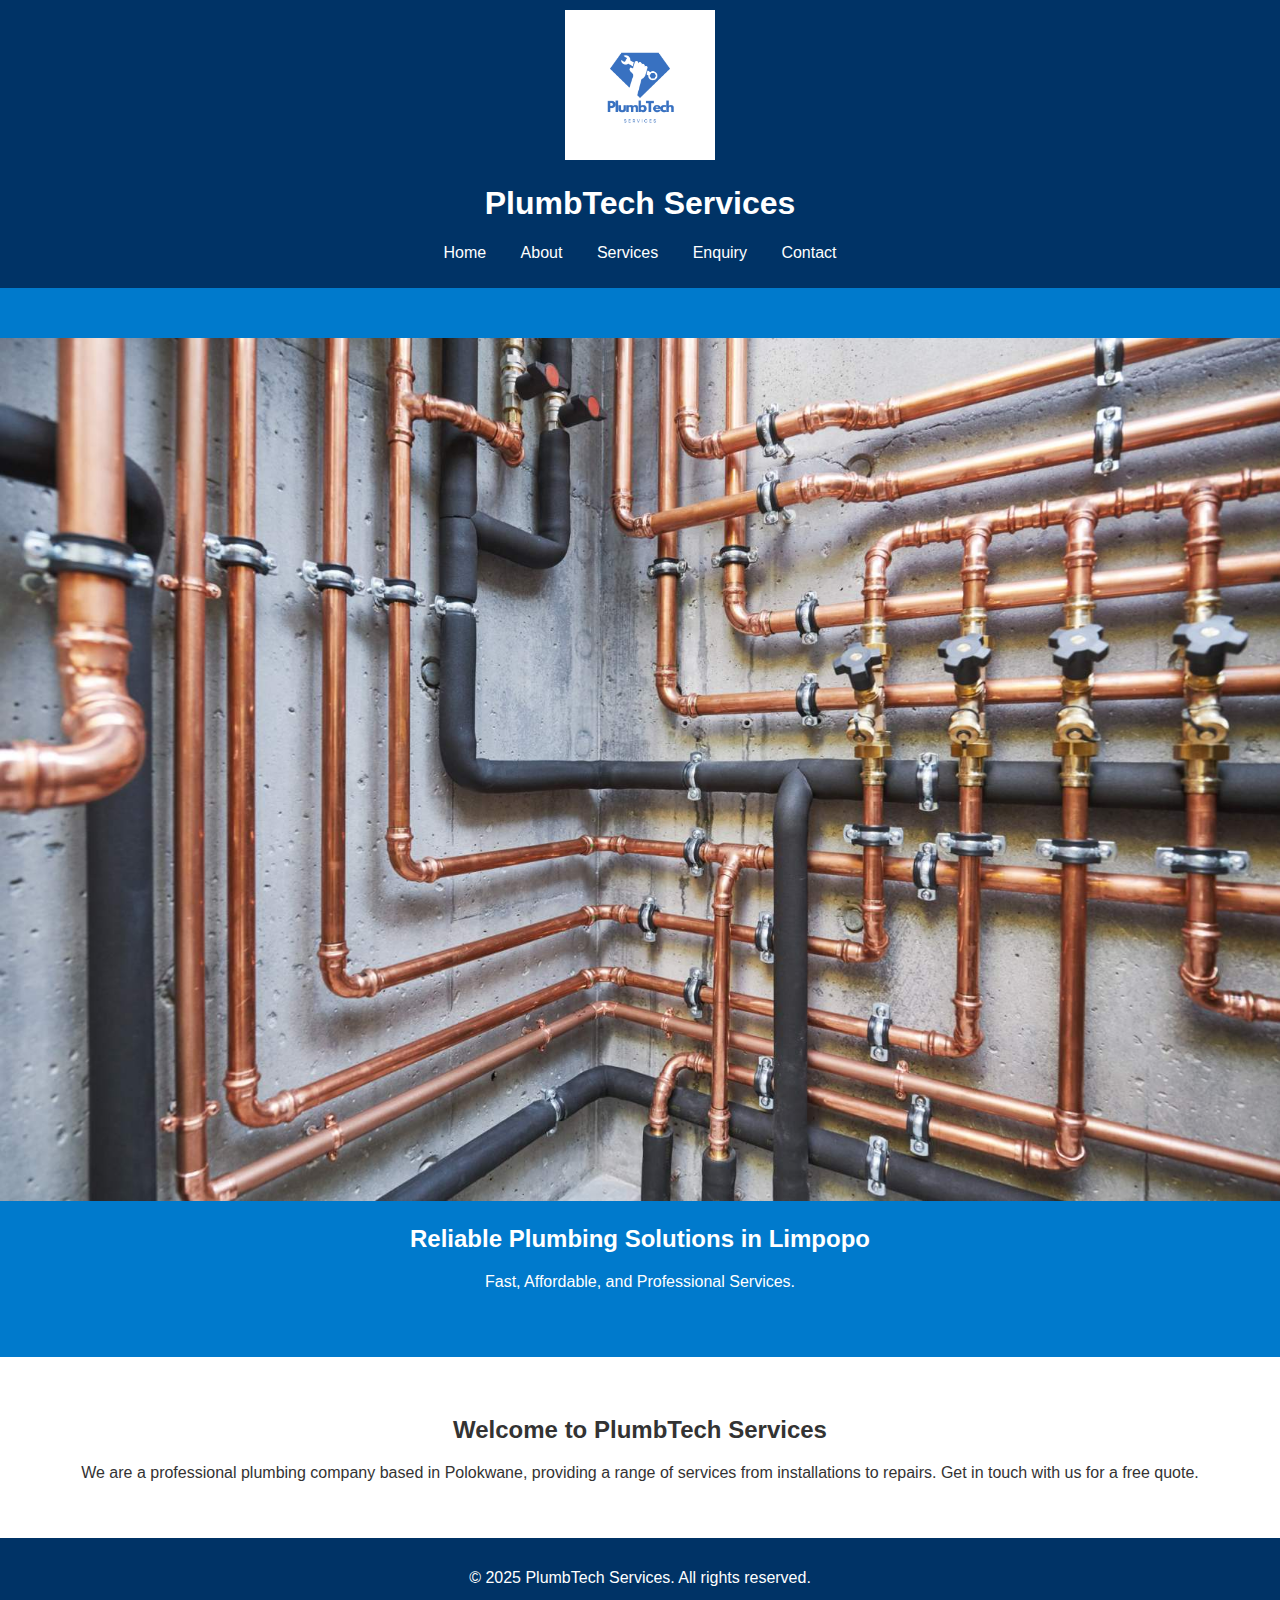
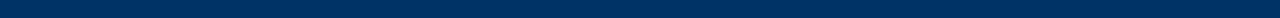
<file: plumbing/index.html>
<!DOCTYPE html>
<html lang="en">
<head>
    <meta charset="UTF-8">
    <meta name="viewport" content="width=device-width, initial-scale=1.0">
    <title>PlumbTech Services - Home</title>
</head>
<body style="background-color: #f4f4f9; font-family: Arial, sans-serif; margin: 0; padding: 0; color: #333;">
    <header style="background-color: #003366; color: white; padding: 10px;">
        <div style="text-align: center;">
            <img src="images/logo.png" alt="PlumbTech Logo" style="width: 150px; height: auto;">
            <h1>PlumbTech Services</h1>
            <nav>
                <ul style="list-style-type: none; padding: 0; text-align: center;">
                    <li style="display: inline; margin: 0 15px;"><a href="index.html" style="color: white; text-decoration: none;">Home</a></li>
                    <li style="display: inline; margin: 0 15px;"><a href="about.html" style="color: white; text-decoration: none;">About</a></li>
                    <li style="display: inline; margin: 0 15px;"><a href="services.html" style="color: white; text-decoration: none;">Services</a></li>
                    <li style="display: inline; margin: 0 15px;"><a href="enquiry.html" style="color: white; text-decoration: none;">Enquiry</a></li>
                    <li style="display: inline; margin: 0 15px;"><a href="contact.html" style="color: white; text-decoration: none;">Contact</a></li>
                </ul>
            </nav>
        </div>
    </header>

    <main>
        <section style="background-color: #007acc; color: white; text-align: center; padding: 50px 0;">
            <img src="images/hero.jpg" alt="Professional plumber at work" style="width: 100%; height: auto;">
            <div>
                <h2>Reliable Plumbing Solutions in Limpopo</h2>
                <p>Fast, Affordable, and Professional Services.</p>
            </div>
        </section>

        <section style="padding: 40px; background-color: #ffffff; text-align: center;">
            <h2>Welcome to PlumbTech Services</h2>
            <p>We are a professional plumbing company based in Polokwane, providing a range of services from installations to repairs. Get in touch with us for a free quote.</p>
        </section>
    </main>

    <footer style="background-color: #003366; color: white; text-align: center; padding: 15px;">
        <p>&copy; 2025 PlumbTech Services. All rights reserved.</p>
    </footer>
</body>
</html>
</file>
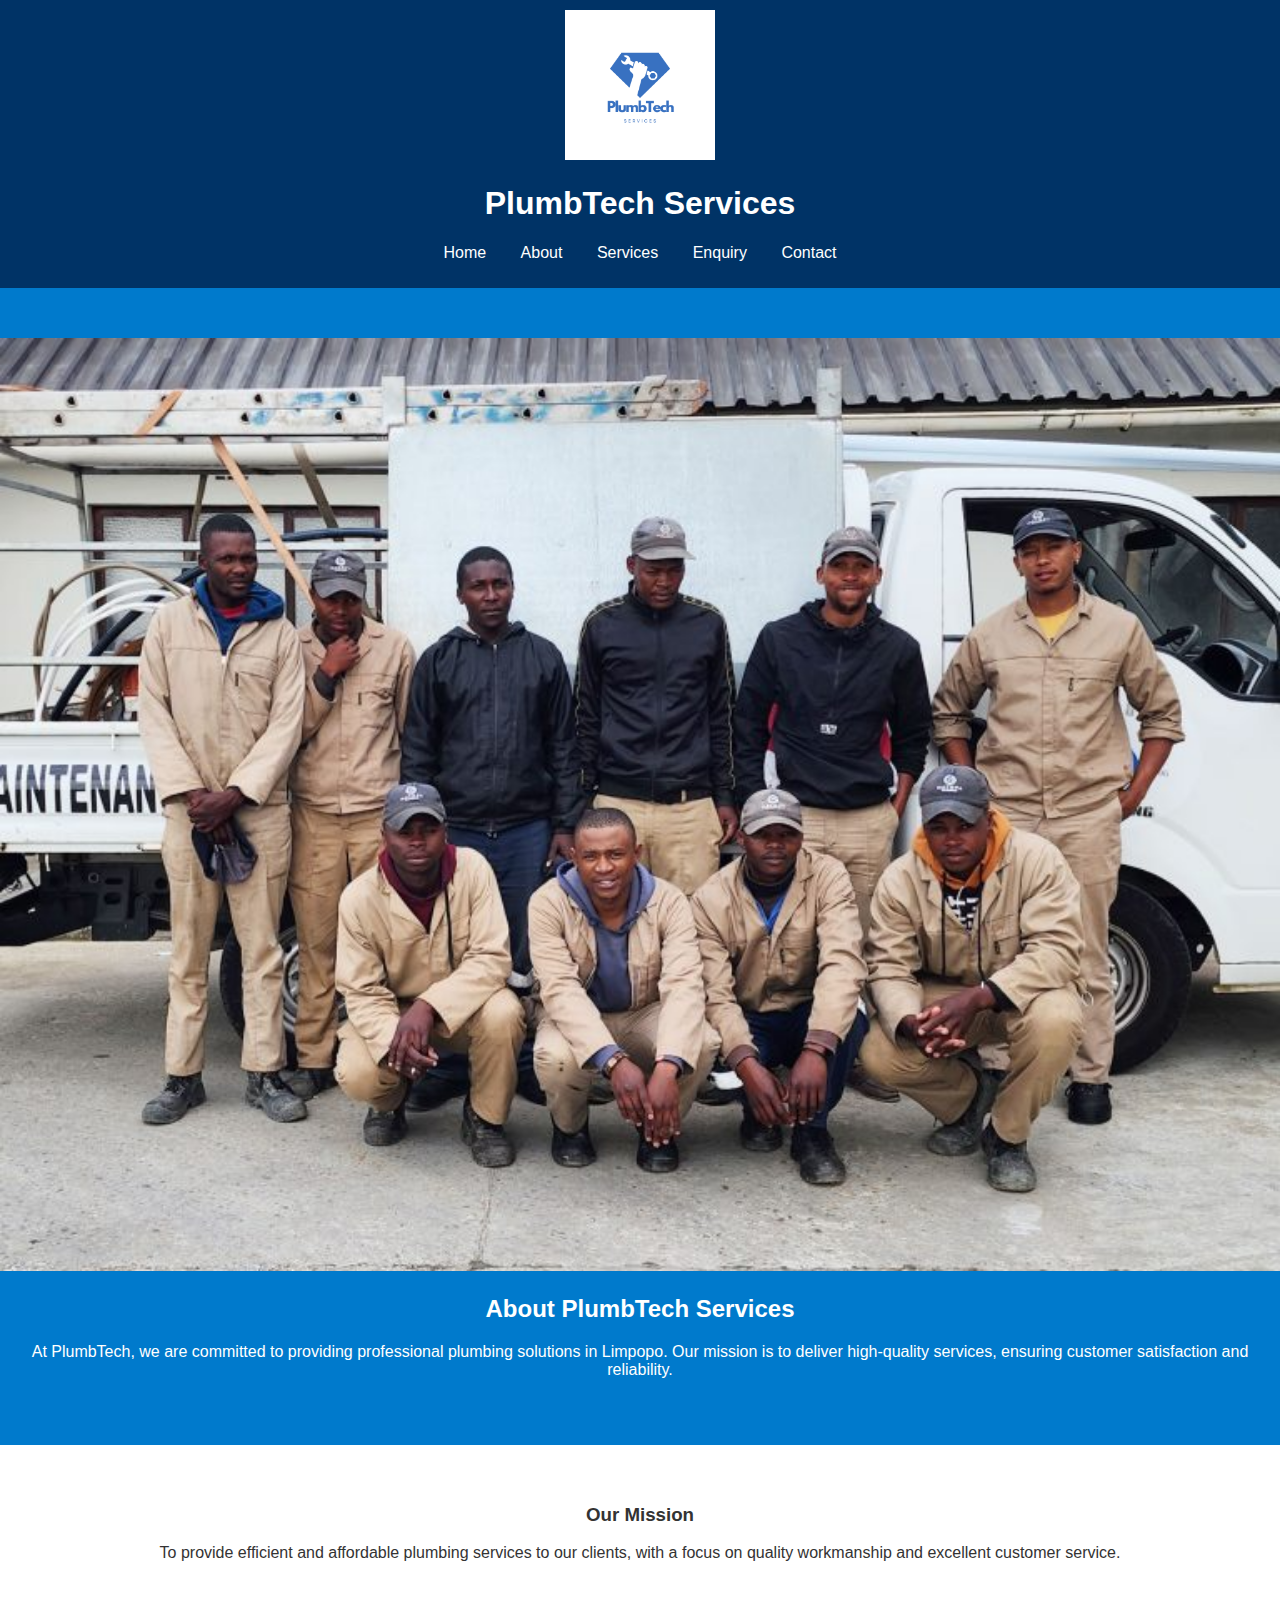
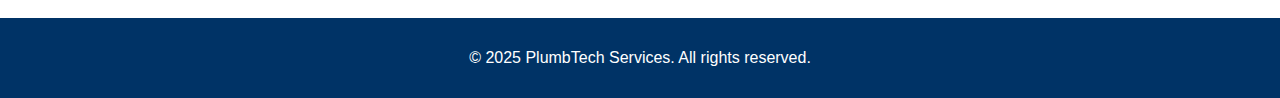
<file: plumbing/about.html>
<!DOCTYPE html>
<html lang="en">
<head>
    <meta charset="UTF-8">
    <meta name="viewport" content="width=device-width, initial-scale=1.0">
    <title>About Us - PlumbTech Services</title>
</head>
<body style="background-color: #f4f4f9; font-family: Arial, sans-serif; color: #333; margin: 0; padding: 0;">
    <header style="background-color: #003366; color: white; padding: 10px;">
        <div style="text-align: center;">
            <img src="images/logo.png" alt="PlumbTech Logo" style="width: 150px; height: auto;">
            <h1>PlumbTech Services</h1>
            <nav>
                <ul style="list-style-type: none; padding: 0; text-align: center;">
                    <li style="display: inline; margin: 0 15px;"><a href="index.html" style="color: white; text-decoration: none;">Home</a></li>
                    <li style="display: inline; margin: 0 15px;"><a href="about.html" style="color: white; text-decoration: none;">About</a></li>
                    <li style="display: inline; margin: 0 15px;"><a href="services.html" style="color: white; text-decoration: none;">Services</a></li>
                    <li style="display: inline; margin: 0 15px;"><a href="enquiry.html" style="color: white; text-decoration: none;">Enquiry</a></li>
                    <li style="display: inline; margin: 0 15px;"><a href="contact.html" style="color: white; text-decoration: none;">Contact</a></li>
                </ul>
            </nav>
        </div>
    </header>

    <main>
        <section style="background-color: #007acc; color: white; text-align: center; padding: 50px 0;">
            <img src="images/team.jpg" alt="Professional team at work" style="width: 100%; height: auto;">
            <h2>About PlumbTech Services</h2>
            <p>At PlumbTech, we are committed to providing professional plumbing solutions in Limpopo. Our mission is to deliver high-quality services, ensuring customer satisfaction and reliability.</p>
        </section>

        <section style="padding: 40px; background-color: #ffffff; text-align: center;">
            <h3>Our Mission</h3>
            <p>To provide efficient and affordable plumbing services to our clients, with a focus on quality workmanship and excellent customer service.</p>
        </section>
    </main>

    <footer style="background-color: #003366; color: white; text-align: center; padding: 15px;">
        <p>&copy; 2025 PlumbTech Services. All rights reserved.</p>
    </footer>
</body>
</html>
</file>
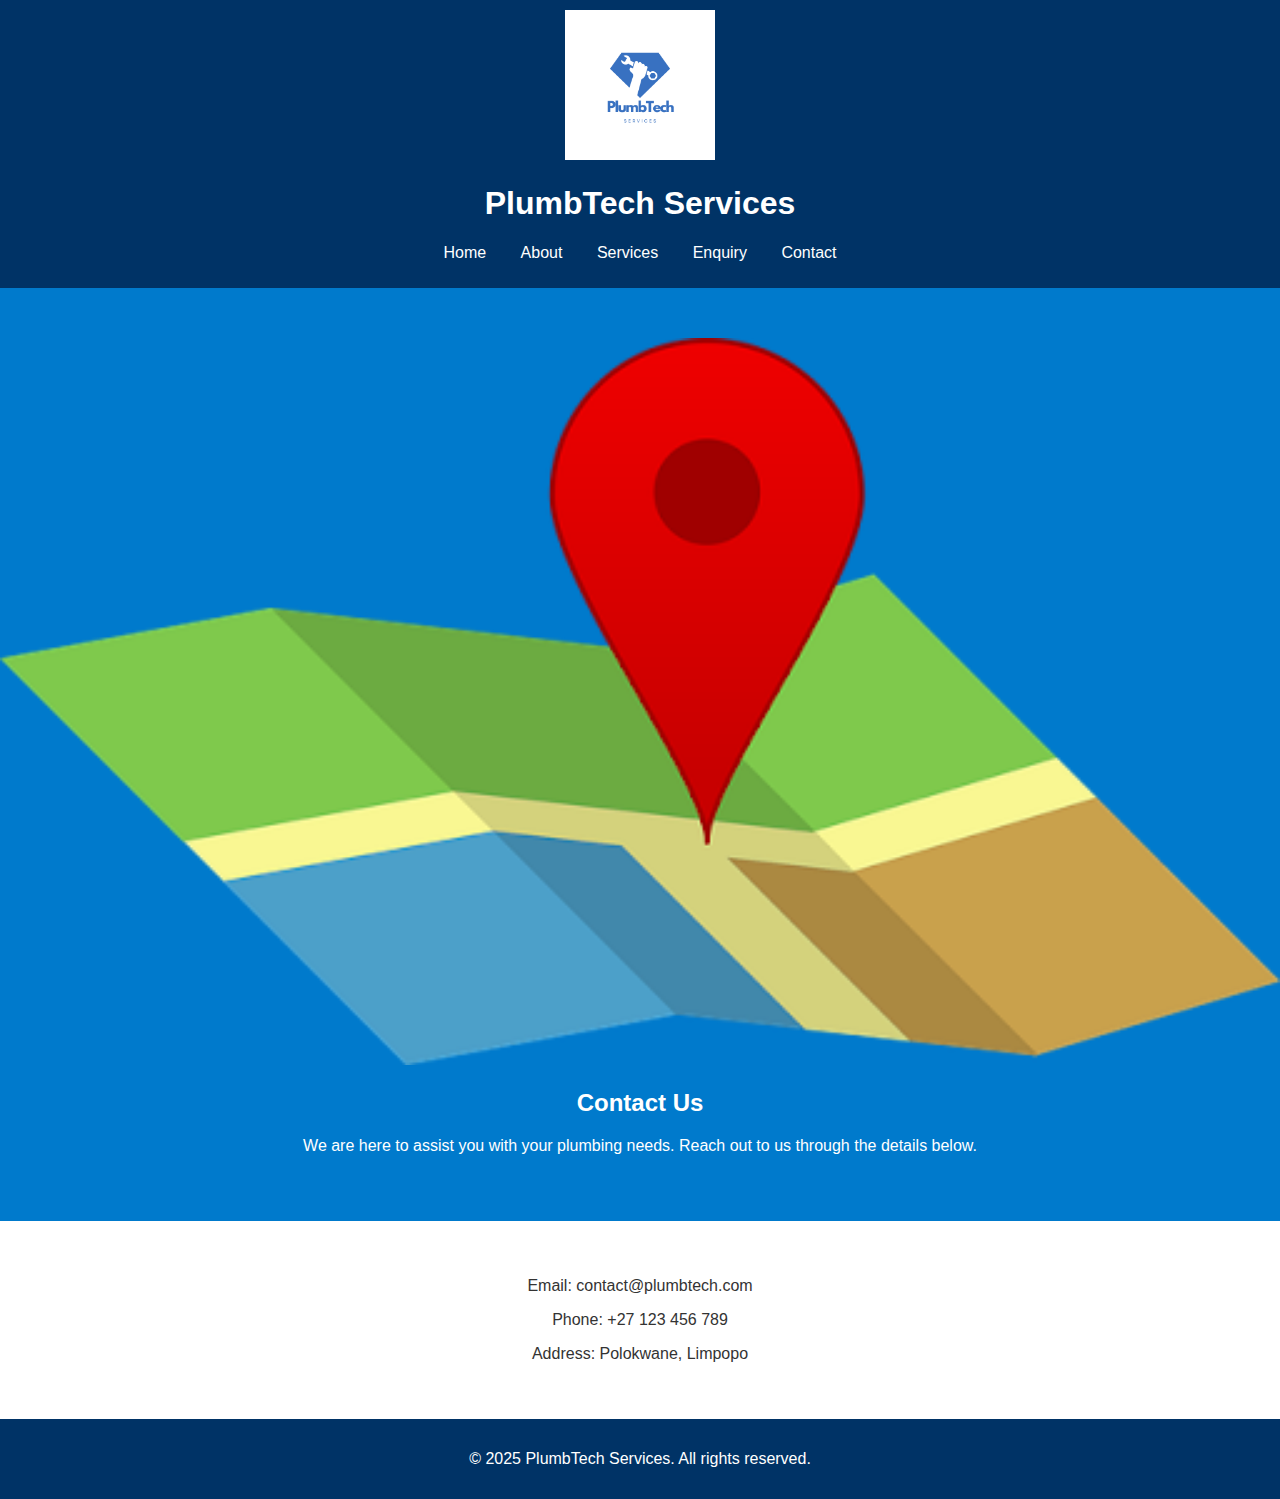
<file: plumbing/contact.html>
<!DOCTYPE html>
<html lang="en">
<head>
    <meta charset="UTF-8">
    <meta name="viewport" content="width=device-width, initial-scale=1.0">
    <title>Contact Us - PlumbTech Services</title>
</head>
<body style="background-color: #f4f4f9; font-family: Arial, sans-serif; color: #333; margin: 0; padding: 0;">
    <header style="background-color: #003366; color: white; padding: 10px;">
        <div style="text-align: center;">
            <img src="images/logo.png" alt="PlumbTech Logo" style="width: 150px; height: auto;">
            <h1>PlumbTech Services</h1>
            <nav>
                <ul style="list-style-type: none; padding: 0; text-align: center;">
                    <li style="display: inline; margin: 0 15px;"><a href="index.html" style="color: white; text-decoration: none;">Home</a></li>
                    <li style="display: inline; margin: 0 15px;"><a href="about.html" style="color: white; text-decoration: none;">About</a></li>
                    <li style="display: inline; margin: 0 15px;"><a href="services.html" style="color: white; text-decoration: none;">Services</a></li>
                    <li style="display: inline; margin: 0 15px;"><a href="enquiry.html" style="color: white; text-decoration: none;">Enquiry</a></li>
                    <li style="display: inline; margin: 0 15px;"><a href="contact.html" style="color: white; text-decoration: none;">Contact</a></li>
                </ul>
            </nav>
        </div>
    </header>

    <main>
        <section style="background-color: #007acc; color: white; text-align: center; padding: 50px 0;">
            <img src="images/location.png" alt="Enquire About Our Services" style="width: 100%; height: auto;">
            <h2>Contact Us</h2>
            <p>We are here to assist you with your plumbing needs. Reach out to us through the details below.</p>
        </section>

        <section style="padding: 40px; background-color: #ffffff; text-align: center;">
            <p>Email: contact@plumbtech.com</p>
            <p>Phone: +27 123 456 789</p>
            <p>Address: Polokwane, Limpopo</p>
        </section>
    </main>

    <footer style="background-color: #003366; color: white; text-align: center; padding: 15px;">
        <p>&copy; 2025 PlumbTech Services. All rights reserved.</p>
    </footer>
</body>
</html>
</file>
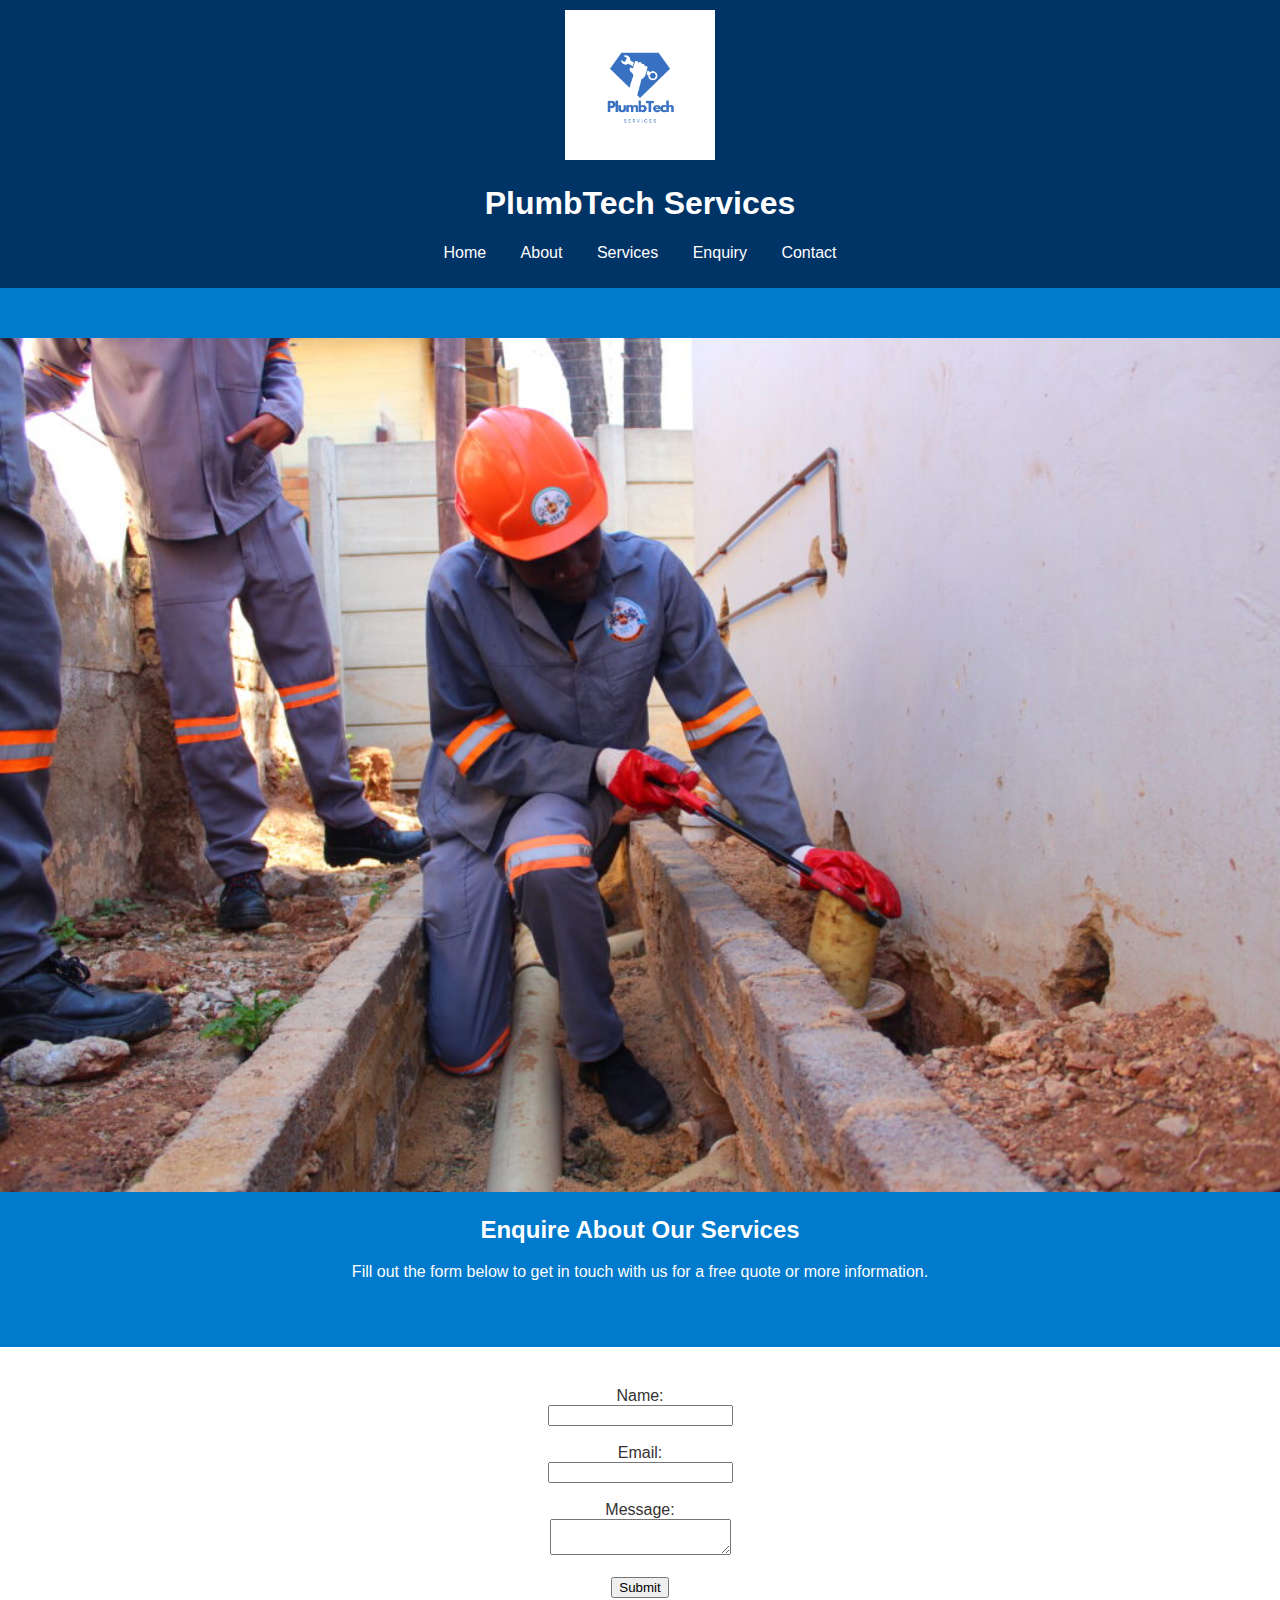
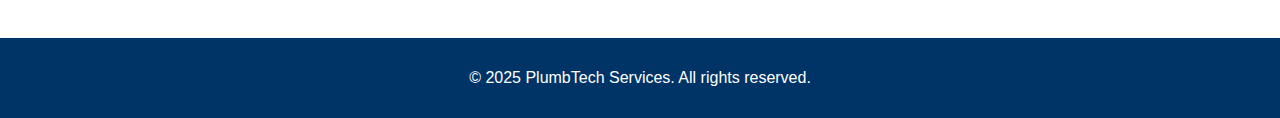
<file: plumbing/enquiry.html>
<!DOCTYPE html>
<html lang="en">
<head>
    <meta charset="UTF-8">
    <meta name="viewport" content="width=device-width, initial-scale=1.0">
    <title>Enquiry - PlumbTech Services</title>
</head>
<body style="background-color: #f4f4f9; font-family: Arial, sans-serif; color: #333; margin: 0; padding: 0;">
    <header style="background-color: #003366; color: white; padding: 10px;">
        <div style="text-align: center;">
            <img src="images/logo.png" alt="PlumbTech Logo" style="width: 150px; height: auto;">
            <h1>PlumbTech Services</h1>
            <nav>
                <ul style="list-style-type: none; padding: 0; text-align: center;">
                    <li style="display: inline; margin: 0 15px;"><a href="index.html" style="color: white; text-decoration: none;">Home</a></li>
                    <li style="display: inline; margin: 0 15px;"><a href="about.html" style="color: white; text-decoration: none;">About</a></li>
                    <li style="display: inline; margin: 0 15px;"><a href="services.html" style="color: white; text-decoration: none;">Services</a></li>
                    <li style="display: inline; margin: 0 15px;"><a href="enquiry.html" style="color: white; text-decoration: none;">Enquiry</a></li>
                    <li style="display: inline; margin: 0 15px;"><a href="contact.html" style="color: white; text-decoration: none;">Contact</a></li>
                </ul>
            </nav>
        </div>
    </header>

    <main>
        <section style="background-color: #007acc; color: white; text-align: center; padding: 50px 0;">
            <img src="images/enquiry.jpg" alt="Enquire About Our Services" style="width: 100%; height: auto;">
            <h2>Enquire About Our Services</h2>
            <p>Fill out the form below to get in touch with us for a free quote or more information.</p>
        </section>

        <section style="padding: 40px; background-color: #ffffff; text-align: center;">
            <form>
                <label for="name">Name:</label><br>
                <input type="text" id="name" name="name" required><br><br>
                <label for="email">Email:</label><br>
                <input type="email" id="email" name="email" required><br><br>
                <label for="message">Message:</label><br>
                <textarea id="message" name="message" required></textarea><br><br>
                <input type="submit" value="Submit">
            </form>
        </section>
    </main>

    <footer style="background-color: #003366; color: white; text-align: center; padding: 15px;">
        <p>&copy; 2025 PlumbTech Services. All rights reserved.</p>
    </footer>
</body>
</html>
</file>
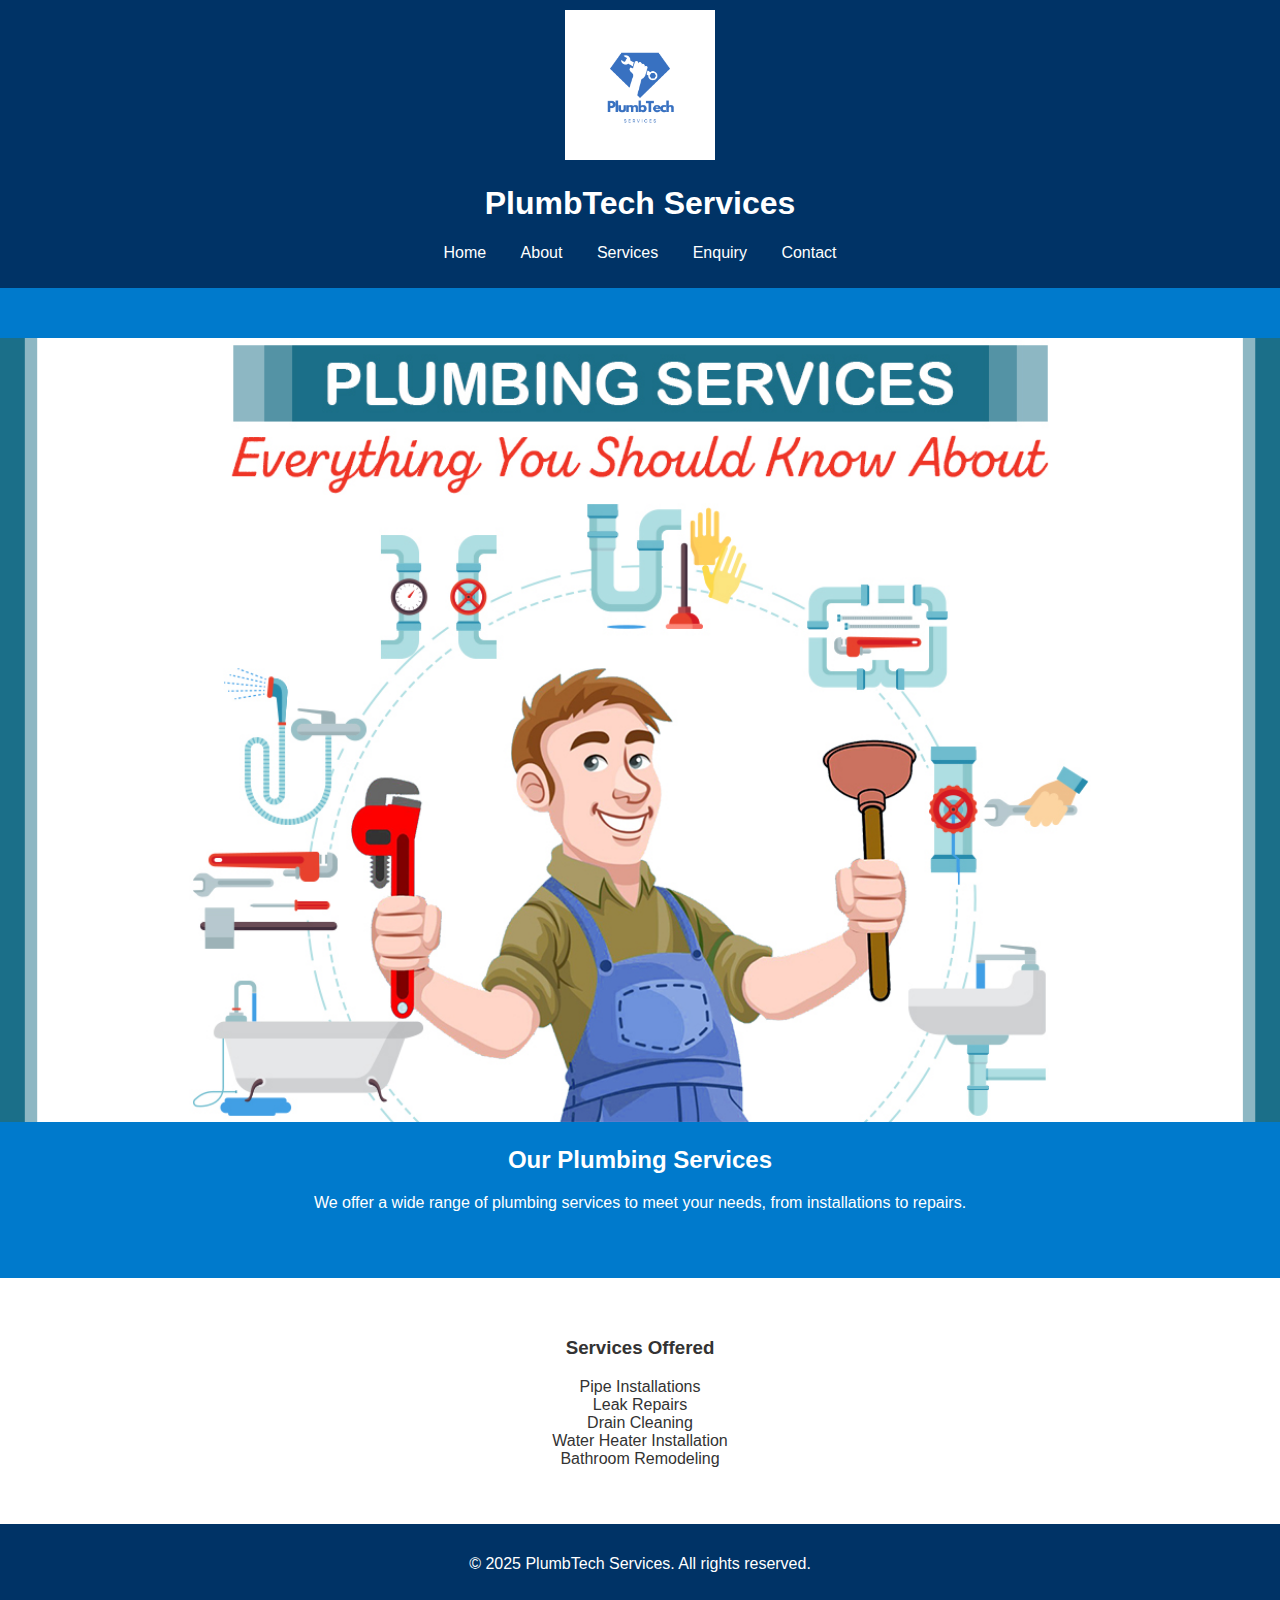
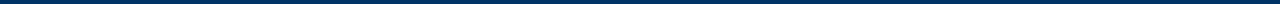
<file: plumbing/services.html>
<!DOCTYPE html>
<html lang="en">
<head>
    <meta charset="UTF-8">
    <meta name="viewport" content="width=device-width, initial-scale=1.0">
    <title>Our Services - PlumbTech Services</title>
</head>
<body style="background-color: #f4f4f9; font-family: Arial, sans-serif; color: #333; margin: 0; padding: 0;">
    <header style="background-color: #003366; color: white; padding: 10px;">
        <div style="text-align: center;">
            <img src="images/logo.png" alt="PlumbTech Logo" style="width: 150px; height: auto;">
            <h1>PlumbTech Services</h1>
            <nav>
                <ul style="list-style-type: none; padding: 0; text-align: center;">
                    <li style="display: inline; margin: 0 15px;"><a href="index.html" style="color: white; text-decoration: none;">Home</a></li>
                    <li style="display: inline; margin: 0 15px;"><a href="about.html" style="color: white; text-decoration: none;">About</a></li>
                    <li style="display: inline; margin: 0 15px;"><a href="services.html" style="color: white; text-decoration: none;">Services</a></li>
                    <li style="display: inline; margin: 0 15px;"><a href="enquiry.html" style="color: white; text-decoration: none;">Enquiry</a></li>
                    <li style="display: inline; margin: 0 15px;"><a href="contact.html" style="color: white; text-decoration: none;">Contact</a></li>
                </ul>
            </nav>
        </div>
    </header>

    <main>
        <section style="background-color: #007acc; color: white; text-align: center; padding: 50px 0;">
            <img src="images/services.jpg" alt="Our Plumbing Services" style="width: 100%; height: auto;">
            <h2>Our Plumbing Services</h2>
            <p>We offer a wide range of plumbing services to meet your needs, from installations to repairs.</p>
        </section>

        <section style="padding: 40px; background-color: #ffffff; text-align: center;">
            <h3>Services Offered</h3>
            <ul style="list-style-type: none; padding: 0;">
                <li>Pipe Installations</li>
                <li>Leak Repairs</li>
                <li>Drain Cleaning</li>
                <li>Water Heater Installation</li>
                <li>Bathroom Remodeling</li>
            </ul>
        </section>
    </main>

    <footer style="background-color: #003366; color: white; text-align: center; padding: 15px;">
        <p>&copy; 2025 PlumbTech Services. All rights reserved.</p>
    </footer>
</body>
</html>
</file>
